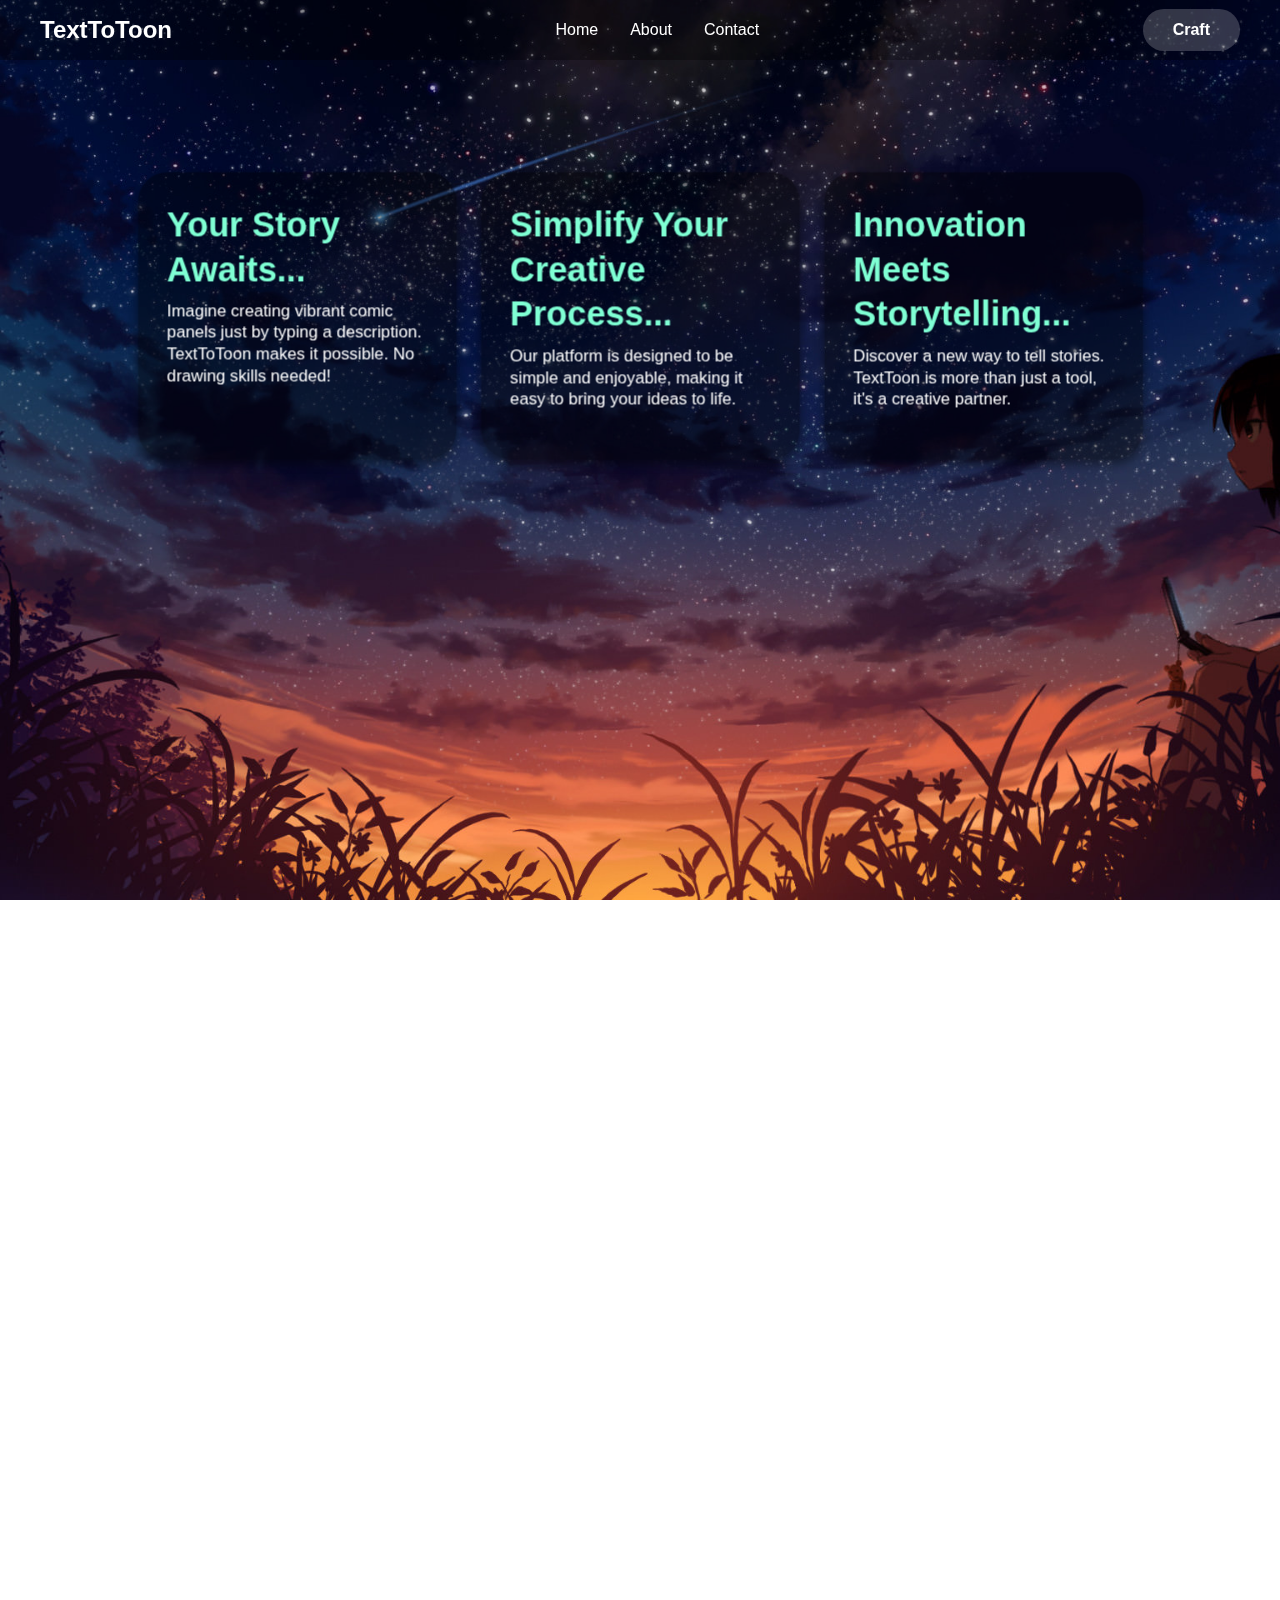
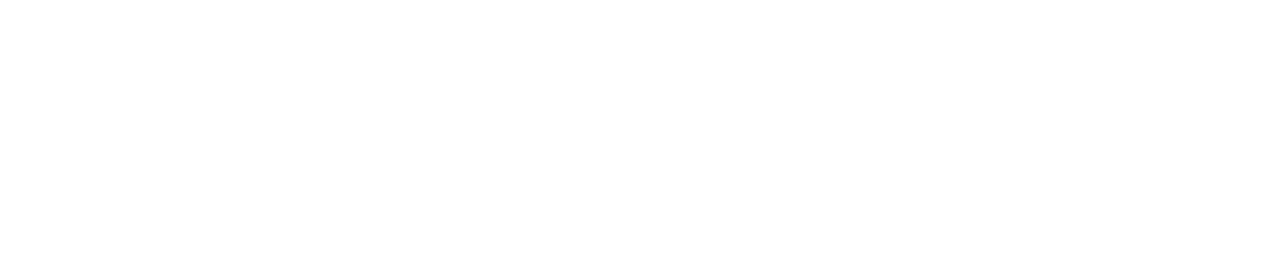
<file: index.html>
<!DOCTYPE html>
<html lang="en">
  <head>
    <meta charset="UTF-8" />
    <meta name="viewport" content="width=device-width, initial-scale=1.0" />
    <title>TextToToon</title>
    <link rel="stylesheet" href="style.css" />
    <link
      rel="stylesheet"
      href="https://cdnjs.cloudflare.com/ajax/libs/font-awesome/6.7.2/css/all.min.css"
      integrity="sha512-Evv84Mr4kqVGRNSgIGL/F/aIDqQb7xQ2vcrdIwxfjThSH8CSR7PBEakCr51Ck+w+/U6swU2Im1vVX0SVk9ABhg=="
      crossorigin="anonymous"
      referrerpolicy="no-referrer"
    />
    <link
      rel="icon"
      href="Images/favicon_io/favicon.ico"
      type="Images/x-icon"
    />
    <link
      rel="icon"
      href="Images/favicon_io/favicon-32x32.png"
      type="Images/png"
    />
    <link rel="icon" href="Images/favicon_io.svg" type="Images/svg+xml" />
  </head>
  <body id="top">
    <header>
      <div class="navbar">
        <div class="logo"><a href="#">TextToToon</a></div>
        <ul class="links">
          <li><a href="#top">Home</a></li>
          <li><a href="#about">About</a></li>
          <li><a href="#contact">Contact</a></li>
        </ul>
        <button type="button" class="craft-button">
          <a href="craft.html" class="action_btn">Craft</a>
        </button>
        <div class="toggle_btn">
          <i class="fa-solid fa-bars"></i>
        </div>
      </div>
    </header>
    <div class="card-container">
      <div class="card">
        <div class="card-content">
          <h2>Your Story Awaits...</h2>
          <p>
            Imagine creating vibrant comic panels just by typing a description.
            TextToToon makes it possible. No drawing skills needed!
          </p>
        </div>
      </div>
      <div class="card">
        <div class="card-content">
          <h2>Simplify Your Creative Process...</h2>
          <p>
            Our platform is designed to be simple and enjoyable, making it easy
            to bring your ideas to life.
          </p>
        </div>
      </div>
      <div class="card">
        <div class="card-content">
          <h2>Innovation Meets Storytelling...</h2>
          <p>
            Discover a new way to tell stories. TextToon is more than just a
            tool, it's a creative partner.
          </p>
        </div>
      </div>
    </div>
    <section id="about" class="page-section">
      <div class="section-content">
        <h4>About</h4>
        <p>
          Welcome to TextToToon! This website leverages the power of
          text-to-image generation to help you create comic panels from your
          text descriptions. The technology behind TextToToon is built upon
          recent advancement in AI, allowing for the generation of increasingly
          realistic and diverse visuals. Our aim is to provide a user-friendly
          way to transform your stories into structured comic layouts, with
          potential future features inculding user customization and tools to
          ensure coherent storytelling.
        </p>
      </div>
    </section>
    <section id="contact" class="page-section">
      <div class="section-content">
        <h4>Contact</h4>
        <p>
          <span class="highlight-name">THANGAMMA K C</span> (Gmail ID:
          thangammakc95@gmail.com)<br />
          <span class="highlight-name">VEERAJ G</span> (Gmail ID:
          veeraj6904@gmail.com)<br />
          <span class="highlight-name">YASHASWI MAHAVEER</span> (Gmail ID:
          yashaswimahaveer@gmail.com)<br />
          <span class="highlight-name">THRISHA M K</span> (Gmail ID:
          thrishamk2816@gmail.com)<br />
        </p>
      </div>
    </section>
  </body>
</html>
</file>
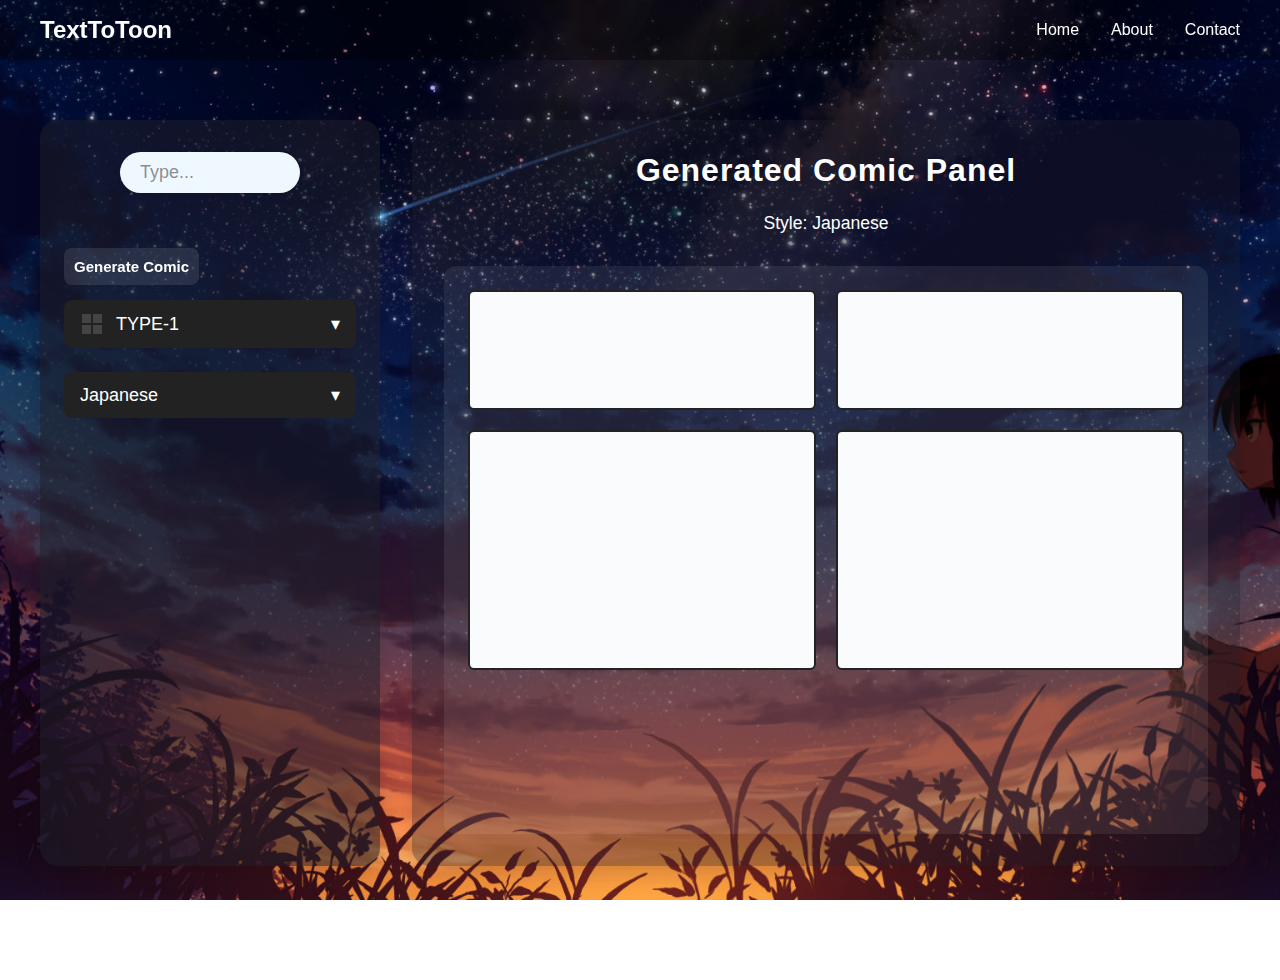
<file: craft.html>
<!DOCTYPE html>
<html lang="en">
<head>
    <meta charset="UTF-8">
    <meta name="viewport" content="width=device-width, initial-scale=1.0">
    <title>TextToToon</title>
    <link rel="stylesheet" href="style.css" />
    <link
      rel="icon"
      href="Images/favicon_io/favicon.ico"
      type="Images/x-icon"
    />
    <link
      rel="icon"
      href="Images/favicon_io/favicon-32x32.png"
      type="Images/png"
    />
    <link rel="icon" href="Images/favicon_io.svg" type="Images/svg+xml" />
    <script src="js/craft.js" defer></script>
</head>
<body>
    <header>
      <div class="navbar">
        <div class="logo"><a href="index.html">TextToToon</a></div>
        <ul class="links">
          <li><a href="index.html#home">Home</a></li>
          <li><a href="index.html#about">About</a></li>
          <li><a href="index.html#contact">Contact</a></li>
        </ul>
        <!-- <button type="button" class="craft-button"><a href="craft.html" class="action_btn">Craft</a></button> -->
        <!-- <div class="toggle_btn"> -->
          <!-- <i class="fa-solid fa-bars"></i> -->
        <!-- </div> -->
      </div>
    </header>
    <div class="main-container">
        <div class="sections-container">
            <div class="left-panel">
                <div class="section">
                    <div class="search_container">
                        <input type="text" placeholder="Type..." />
                    </div>
                    <button id="generate-btn" class="option-item">Generate Comic</button>
                    <div class="options-section">
                        <div class="grid-type-dropdown">
                            <div class="dropdown-selected" onclick="toggleDropdown()">
                                <div class="selected-content">
                                    <span id="selected-grid-icon">
                                        <svg width="24" height="24" viewBox="0 0 24 24"><rect x="2" y="2" width="9" height="9" fill="#444"/><rect x="13" y="2" width="9" height="9" fill="#444"/><rect x="2" y="13" width="9" height="9" fill="#444"/><rect x="13" y="13" width="9" height="9" fill="#444"/></svg>
                                    </span>
                                    <span id="selected-grid-label">TYPE-1</span>
                                </div>
                                <span class="dropdown-arrow">&#9662;</span>
                            </div>
                            <div class="dropdown-list" id="dropdown-list" style="display: none;">
                                <div class="dropdown-item selected" onclick="selectGrid(0)">
                                    <div class="item-content">
                                        <span class="grid-icon">
                                            <svg width="24" height="24" viewBox="0 0 24 24"><rect x="2" y="2" width="9" height="9" fill="#444"/><rect x="13" y="2" width="9" height="9" fill="#444"/><rect x="2" y="13" width="9" height="9" fill="#444"/><rect x="13" y="13" width="9" height="9" fill="#444"/></svg>
                                        </span>
                                        <span>TYPE-1</span>
                                    </div>
                                    <span class="checkmark">&#10003;</span>
                                </div>
                                <div class="dropdown-item" onclick="selectGrid(1)">
                                    <div class="item-content">
                                        <span class="grid-icon">
                                            <svg width="24" height="24" viewBox="0 0 24 24"><rect x="2" y="2" width="20" height="9" fill="#444"/><rect x="2" y="13" width="9" height="9" fill="#888"/><rect x="13" y="13" width="9" height="9" fill="#444"/></svg>
                                        </span>
                                        <span>TYPE-2</span>
                                    </div>
                                </div>
                                <div class="dropdown-item" onclick="selectGrid(2)">
                                    <div class="item-content">
                                        <span class="grid-icon">
                                            <svg width="24" height="24" viewBox="0 0 24 24"><rect x="2" y="2" width="9" height="20" fill="#444"/><rect x="13" y="2" width="9" height="9" fill="#888"/><rect x="13" y="13" width="9" height="9" fill="#888"/></svg>
                                        </span>
                                        <span>TYPE-3</span>
                                    </div>
                                </div>
                            </div>
                        </div>
                        <div class="picture-style-dropdown">
                            <div class="dropdown-selected" onclick="togglePictureDropdown()">
                                <span id="selected-picture-label">Japanese</span>
                                <span class="dropdown-arrow">&#9662;</span>
                            </div>
                            <div class="dropdown-list" id="picture-dropdown-list" style="display: none;">
                                <div class="dropdown-item selected" onclick="selectPictureType(0)">Japanese <span class="checkmark">&#10003;</span></div>
                                <div class="dropdown-item" onclick="selectPictureType(1)">American</div>
                                <div class="dropdown-item" onclick="selectPictureType(2)">Egyptian</div>
                            </div>
                        </div>
                    </div>
                </div>
            </div>
            <div class="right-panel">
                <div class="section output-section">
                    <h2 class="output-title">Generated Comic Panel</h2>
                    <div id="output-picture-style" class="output-picture-style">Style: Japanese</div>
                    <div id="output-images" class="output-images grid-0">
                        <!-- Placeholder images will be inserted by JS -->
                    </div>
                </div>
            </div>
        </div>
    </div>
</body>
</html>
</file>
<file: style.css>
* {
  margin: 0;
  padding: 0;
  box-sizing: border-box;
  font-family: sans-serif;
}

body {
  height: 100vh;
  background-color: #000;
  background: url("Images/21633.jpg");
  background-size: cover;
  background-position: center;
  background-attachment: fixed;
}

li {
  list-style: none;
}

a {
  text-decoration: none;
  color: #fff;
  font-size: 1rem;
}

a:hover {
  color: aquamarine;
}

.craft-button:hover .action-btn{
  color: aquamarine;
}
button {
  border: none;
  background: rgba(255, 255, 255, 0.2);
  padding: 12px 30px;
  border-radius: 25px;
  font-weight: bold;
  font-size: 15px;
  transition: transform 0.2s ease;
  backface-visibility:hidden ;
}

button:hover {
    transform: translateZ(8px) scale(1.03);
    transition: scale(1.3);
    cursor: pointer;
}

header {
  position: fixed;
  top: 0;
  padding: 0 2rem;
  background-color: rgb(0, 0, 0, 0.3);
  width: 100%;
  z-index: 100;
  /* perspective: 500px; */
}

.navbar {
  width: 100%;
  height: 60px;
  max-width: 1200px;
  margin: 0 auto;
  display: flex;
  align-items: center;
  justify-content: space-between;
}

.navbar .logo a {
  font-size: 1.5rem;
  font-weight: bold;
}

.navbar .links {
  display: flex;
  gap: 2rem;
}
.navbar .toggle_btn {
  color: #fff;
  font-size: 1.5rem;
  cursor: pointer;
  display: none;
}

.action-btn {
  /* background-color: orange; */
  color: aliceblue;
  padding: 0.5rem 1rem;
  border: none;
  outline: none;
}

.card-container {
  display: flex;
  justify-content: center;
  flex-wrap: wrap;
  gap: 25px;
  margin-top: 100px;
  padding-top: 70px;
  perspective: 1000px;
}

.card {
  width: 325px;
  background-color: rgb(0, 0, 0, 0.4);
  border-radius: 30px;
  box-shadow: 0px 5px 10px rgba(0, 0, 0, 0.4);
  cursor: pointer;
  transition: transform 0.3s ease, z-index 0.3s ease;
}

.card:hover {
  transform: translateZ(50px) scale(1.05);
  z-index: 2;
}

.card:not(:hover) {
  transform: translateZ(-20px);
  z-index: 1;
}

.card-content {
  padding: 30px 30px;
  line-height: 1.3;
  /* color: aliceblue */
}

.card-content h2 {
  font-size: 35px;
  margin-bottom: 10px;
  color: aquamarine;
}

.card-content p {
  font-size: 17px;
  margin-bottom: 20px;
  color: white;
}

.page-section{
    padding:50px 20px;
    /* min-height:500px; */
    background-color: rgba(0,0,0,0.4);
    color: white;
    margin-top: 50vh;
}

.section-content{
    max-width: 800px;
    margin: 0 auto;
}

.section-content h4{
    font-size: 35px;
    margin-bottom:20px;
    color: aquamarine;
}

html, body {
  height: 100%;
  margin: 0;
  padding: 0;
  overflow-x: hidden;
  overflow-y: auto;
}

.main-container {
  display: flex;
  flex-direction: row;
  justify-content: center;
  align-items: flex-start;
  width: 100vw;
  min-height: 100vh;
  margin-top: 80px;
  padding: 0;
  box-sizing: border-box;
}

.sections-container {
  display: flex;
  flex-direction: row;
  width: 100vw;
  max-width: 100vw;
  gap: 0;
}

.left-panel {
  flex: 0 0 340px;
  min-width: 320px;
  max-width: 360px;
  margin: 40px 0 40px 40px;
  background: rgba(30,30,40,0.55);
  border-radius: 18px;
  box-shadow: 0 4px 24px rgba(0,0,0,0.18);
  padding: 32px 24px 32px 24px;
  display: flex;
  flex-direction: column;
  align-items: stretch;
  height: auto;
}

.right-panel {
  flex: 1 1 0%;
  margin: 40px 40px 40px 32px;
  background: rgba(30,30,40,0.35);
  border-radius: 18px;
  box-shadow: 0 4px 24px rgba(0,0,0,0.13);
  padding: 32px 32px 32px 32px;
  display: flex;
  flex-direction: column;
  align-items: center;
  min-width: 0;
  height: auto;
}

.output-section {
  width: 100%;
  display: flex;
  flex-direction: column;
  align-items: center;
  justify-content: flex-start;
}

.output-images {
  width: 100%;
  background: rgba(255,255,255,0.08);
  border-radius: 12px;
  padding: 24px;
  display: grid;
  gap: 20px;
  box-sizing: border-box;
  margin-top: 16px;
  min-height: 500px;
  max-height: 70vh;
  overflow: auto;
}

.search_container {
  display: flex;
  justify-content: center;
  margin-top: 150px;
  margin-left: 100px;
  position: relative;
}

.search_container input{
  width: 350px;
  font-size: 18px;
  padding: 10px 20px;
  border-radius: 25px;
  border: 0;
  box-shadow: 0px 2px 5px rgba(0, 0, 0, 0.2);
  transition: 0.3s ease-in-out;
  background-color: aliceblue;
}

.search_container input:focus{
  width: 450px;
}

.optionbox{
  display: flex;
  justify-content: left;
  margin-top: 10px;
  padding-left: 30px;
}

/* --- Craft Page Layout and Dropdown Styles (Updated) --- */

/* Search bar small, expands on focus/hover */
.search_container {
    width: 100%;
    margin: 0 0 40px 0;
    padding: 0;
    display: flex;
    justify-content: center;
    align-items: flex-start;
}
.search_container input {
    width: 180px;
    max-width: 100%;
    min-width: 0;
    font-size: 18px;
    padding: 10px 20px;
    border-radius: 25px;
    border: 0;
    background-color: aliceblue;
    color: #222;
    box-shadow: 0px 2px 5px rgba(0, 0, 0, 0.08);
    transition: width 0.3s ease-in-out;
    display: block;
}
.search_container input:focus,
.search_container input:hover {
    width: 300px;
}
.search_container input::placeholder {
    color: rgba(34, 34, 34, 0.5);
}

/* Grid Type & Picture Style Dropdowns */
.grid-type-dropdown,
.picture-style-dropdown {
    margin-bottom: 24px;
    position: relative;
    width: 100%;
}

.dropdown-selected {
    display: flex;
    align-items: center;
    justify-content: space-between;
    background: #222;
    color: #fff;
    padding: 12px 16px;
    border-radius: 8px;
    cursor: pointer;
    font-size: 18px;
    transition: background-color 0.2s ease;
}

.dropdown-selected:hover {
    background: #333;
}

.selected-content {
    display: flex;
    align-items: center;
    gap: 12px;
}

#selected-grid-icon {
    display: flex;
    align-items: center;
}

.dropdown-arrow {
    margin-left: 10px;
    font-size: 18px;
    transition: transform 0.2s ease;
}

.dropdown-selected:hover .dropdown-arrow {
    transform: translateY(2px);
}

.dropdown-list {
    position: absolute;
    top: 100%;
    left: 0;
    width: 100%;
    background: #fff;
    color: #222;
    border-radius: 8px;
    box-shadow: 0 4px 16px rgba(0,0,0,0.12);
    z-index: 10;
    margin-top: 8px;
    overflow: hidden;
}

.dropdown-item {
    display: flex;
    align-items: center;
    justify-content: space-between;
    padding: 12px 16px;
    cursor: pointer;
    transition: background 0.2s;
}

.item-content {
    display: flex;
    align-items: center;
    gap: 12px;
}

.grid-icon {
    display: flex;
    align-items: center;
}

.dropdown-item.selected {
    background: rgba(80, 180, 255, 0.18);
    font-weight: bold;
    border-left: 4px solid #50b4ff;
    box-shadow: 0 2px 8px rgba(80,180,255,0.10);
    color: #1a6fa4;
}

.dropdown-item .checkmark {
    color: #50b4ff;
    font-size: 1.2em;
    margin-left: 10px;
    font-weight: bold;
}

.dropdown-item:hover {
    background: rgba(80, 180, 255, 0.10);
    color: #1a6fa4;
}

.dropdown-item:hover .grid-icon svg rect {
    fill: #1a6fa4;
}

.option-item {
    color: white;
    margin: 15px 0;
    padding: 10px;
    background: rgba(255, 255, 255, 0.1);
    border-radius: 8px;
    cursor: pointer;
    transition: background 0.3s ease;
}
.option-item:hover {
    background: rgba(255, 255, 255, 0.2);
}

.options-section h2 {
    color: white;
    margin-bottom: 20px;
}

.highlight-name {
  font-size: 1.35em;
  /* font-weight: bold; */
}

.output-title {
  color: #fff;
  margin-bottom: 24px;
  font-size: 2rem;
  letter-spacing: 1px;
}

.output-picture-style {
  color: #fff;
  font-size: 1.1rem;
  margin-bottom: 16px;
  font-weight: 500;
}

.output-images img,
.output-img {
  object-fit: contain;
  width: 100%;
  height: 100%;
  border-radius: 8px;
  min-width: 0;
  min-height: 0;
  display: block;
}

/* TYPE-1: Asymmetric (matches your image) */
.output-images.grid-0 {
  grid-template-columns: 1fr 1fr;
  grid-template-rows: 1fr 2fr 1fr;
  gap: 20px;
}
.output-images.grid-0 img:nth-child(1) { grid-column: 1; grid-row: 1; }
.output-images.grid-0 img:nth-child(2) { grid-column: 2; grid-row: 1; }
.output-images.grid-0 img:nth-child(3) { grid-column: 1; grid-row: 2 / span 2; }
.output-images.grid-0 img:nth-child(4) { grid-column: 2; grid-row: 3; }

/* TYPE-2: Asymmetric, all 4 panels visible */
.output-images.grid-1 {
  grid-template-columns: 1fr 1fr;
  grid-template-rows: 1fr 2fr 1fr;
  gap: 20px;
}
.output-images.grid-1 .comic-panel:nth-child(1) { grid-column: 1; grid-row: 1; }
.output-images.grid-1 .comic-panel:nth-child(2) { grid-column: 2; grid-row: 1 / span 2; }
.output-images.grid-1 .comic-panel:nth-child(3) { grid-column: 1; grid-row: 2 / span 2; }
.output-images.grid-1 .comic-panel:nth-child(4) { grid-column: 2; grid-row: 3; display: block; }

/* TYPE-3: Classic 2x2 grid */
.output-images.grid-2 {
  grid-template-columns: 1fr 1fr;
  grid-template-rows: 1fr 1fr;
  gap: 20px;
}
.output-images.grid-2 .comic-panel:nth-child(1) { grid-column: 1; grid-row: 1; }
.output-images.grid-2 .comic-panel:nth-child(2) { grid-column: 2; grid-row: 1; }
.output-images.grid-2 .comic-panel:nth-child(3) { grid-column: 1; grid-row: 2; }
.output-images.grid-2 .comic-panel:nth-child(4) { grid-column: 2; grid-row: 2; }

.comic-panel {
  background: #fafafa;
  border: 2px solid #bbb;
  border-radius: 6px;
  width: 100%;
  height: 100%;
  min-width: 0;
  min-height: 0;
  box-shadow: 0 2px 8px rgba(0,0,0,0.04);
  display: flex;
  align-items: stretch;
  justify-content: stretch;
}
.comic-panel.panel-1 { background: #fafafa; }
.comic-panel.panel-2 { background: #f5f6f8; }
.comic-panel.panel-3 { background: #f7f8fa; }
.comic-panel.panel-4 { background: #f0f4fa; }

.comic-panel.empty-outline {
  border: 2px solid #222;
  background: #fafbfc;
  min-height: 120px;
  min-width: 80px;
  box-shadow: none;
  display: flex;
  align-items: center;
  justify-content: center;
}

.generating-text {
    color: #666;
    font-size: 1.2em;
    font-weight: 500;
    text-align: center;
    padding: 20px;
    animation: pulse 1.5s infinite;
}

@keyframes pulse {
    0% { opacity: 0.6; }
    50% { opacity: 1; }
    100% { opacity: 0.6; }
}
</file>
